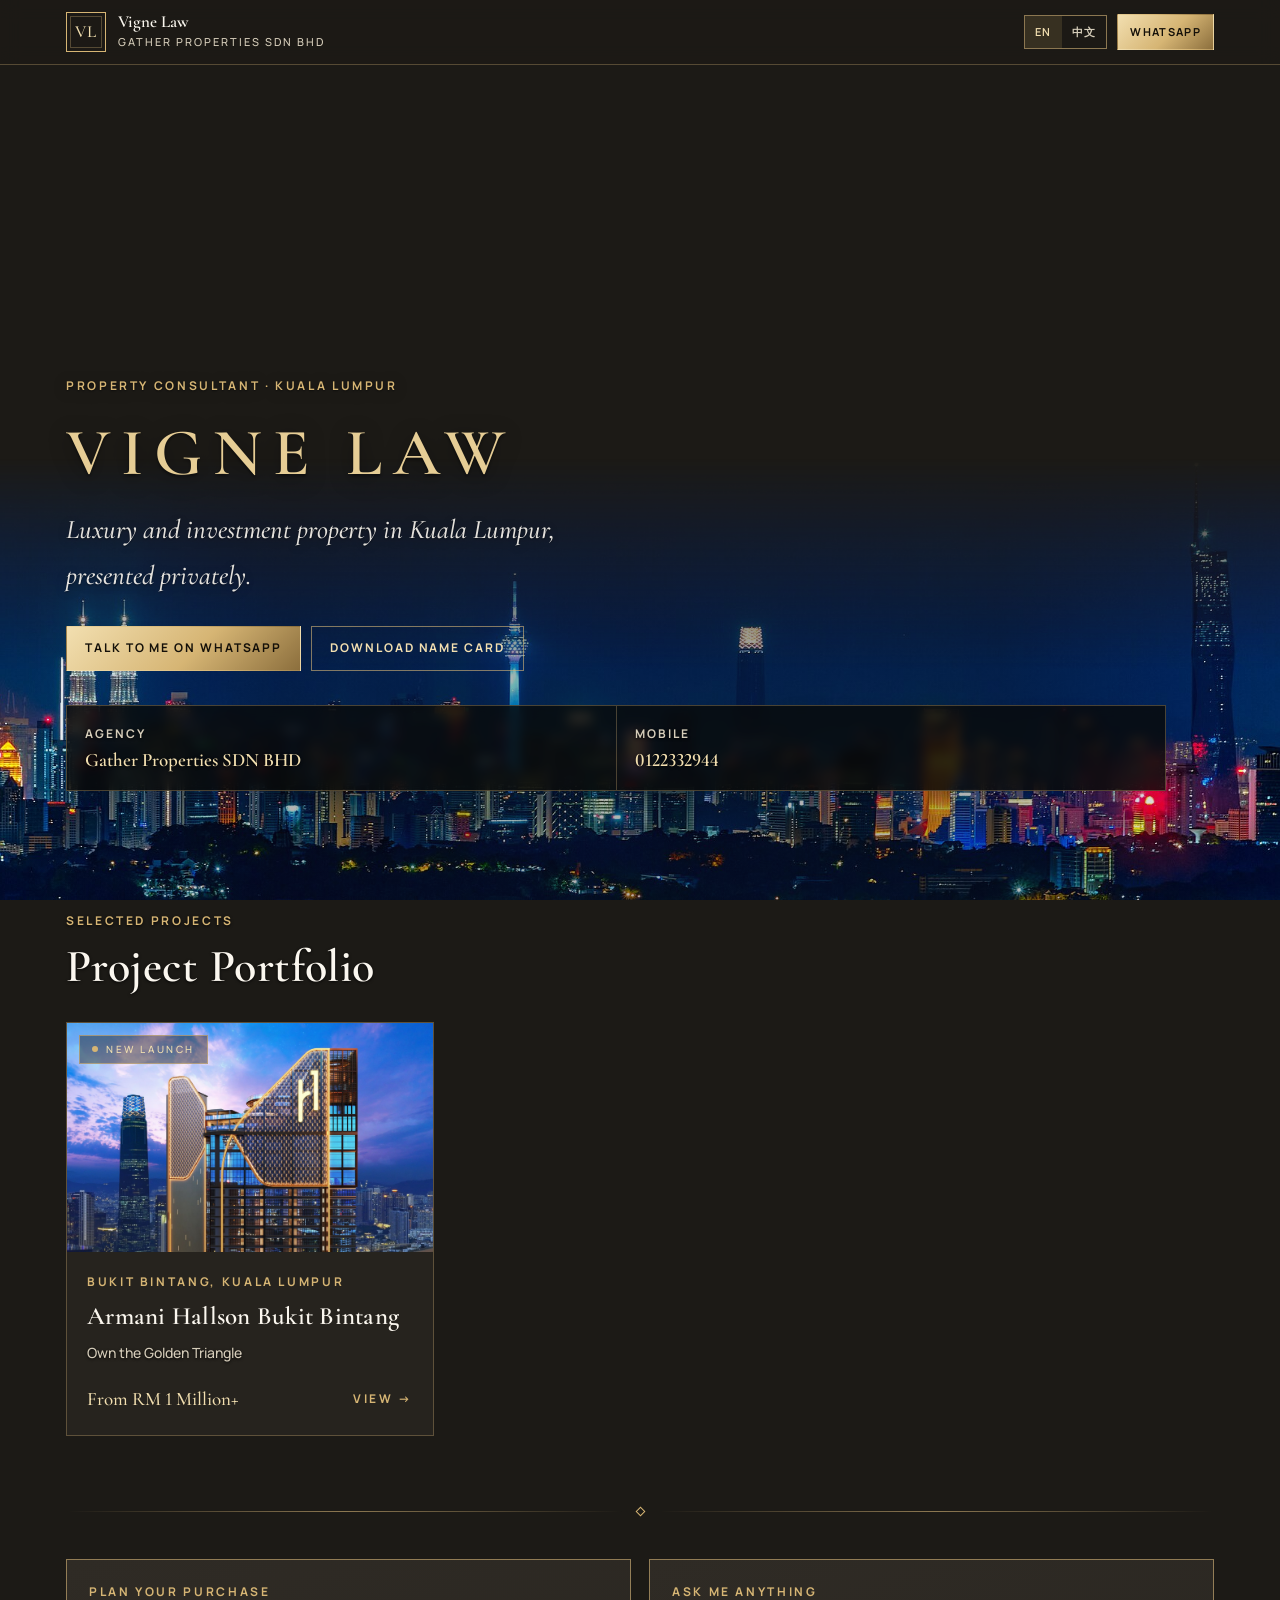
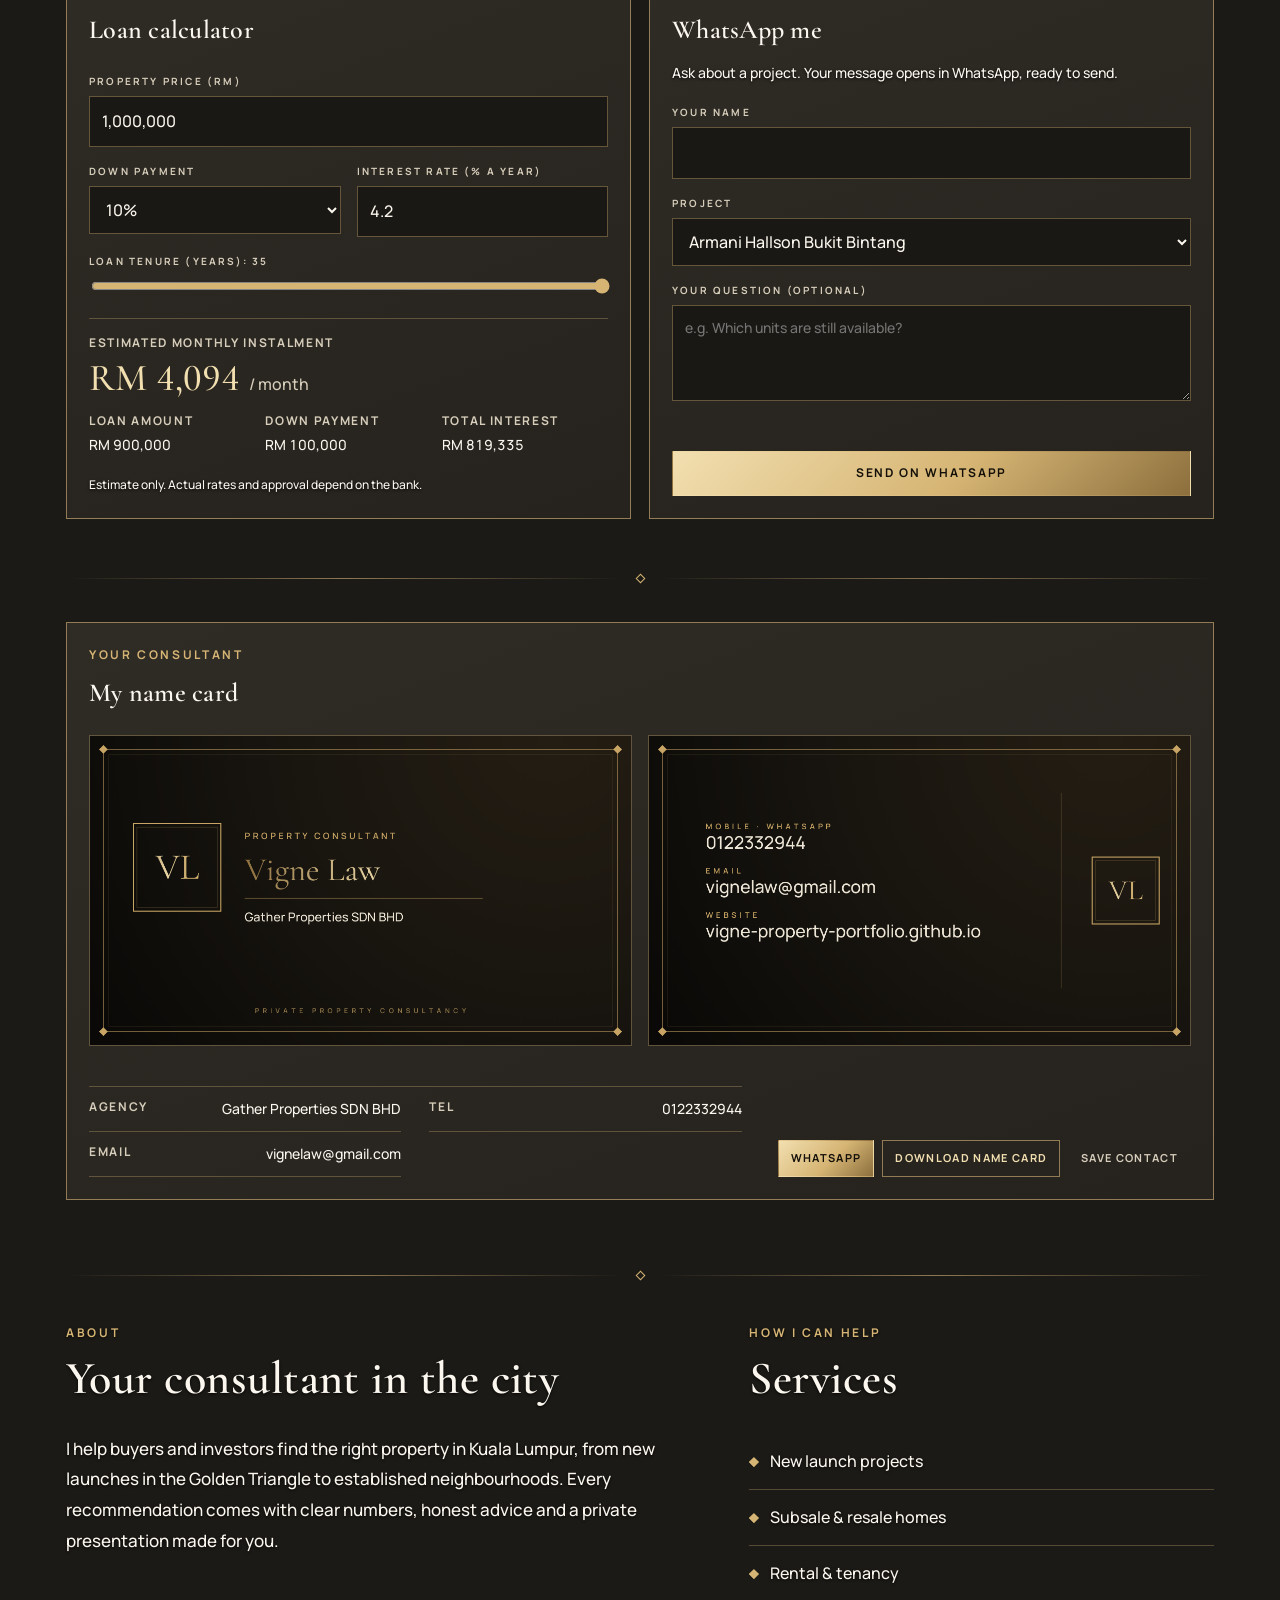
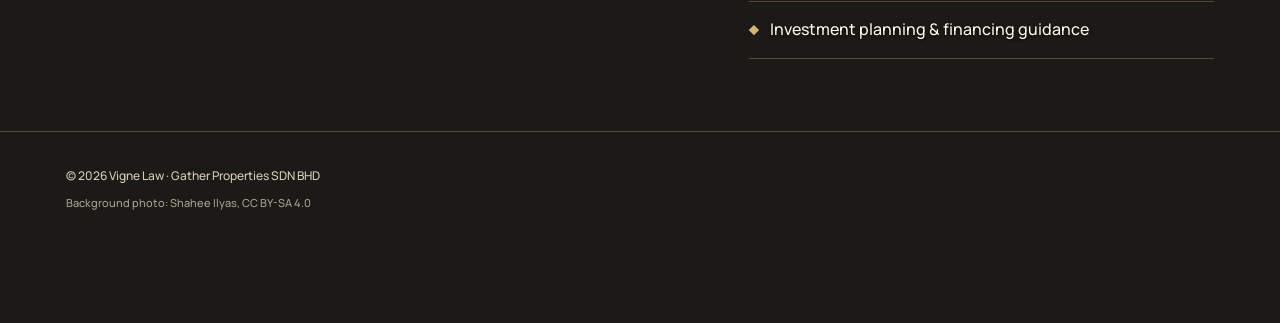
<file: index.html>
<!doctype html>
<html lang="en">
<head>
<meta charset="utf-8">
<meta name="viewport" content="width=device-width,initial-scale=1,viewport-fit=cover">
<title>Vigne Law · Property Consultant</title>
<script>window.STATIC_SITE=true</script>
<meta name="description" content="Luxury and investment property in Kuala Lumpur with Vigne Law.">
<meta property="og:type" content="website">
<meta property="og:title" content="Vigne Law · Property Consultant">
<meta property="og:description" content="Luxury and investment property in Kuala Lumpur with Vigne Law.">
<meta property="og:url" content="https://vigne-property-portfolio.github.io/">
<meta property="og:image" content="https://vigne-property-portfolio.github.io/uploads/bg-kl-skyline-night.jpg">
<meta name="twitter:card" content="summary_large_image">
<link rel="preconnect" href="https://fonts.googleapis.com">
<link rel="preconnect" href="https://fonts.gstatic.com" crossorigin>
<link rel="stylesheet" href="https://fonts.googleapis.com/css2?family=Cormorant+Garamond:ital,wght@0,400;0,500;0,600;1,400;1,500&family=Manrope:wght@300;400;500;600;700&display=swap">
<link rel="stylesheet" href="/styles.css">
</head>
<body>
<div id="app"></div>
<script src="/namecard.js"></script>
<script src="/app.js"></script>
</body>
</html>
</file>
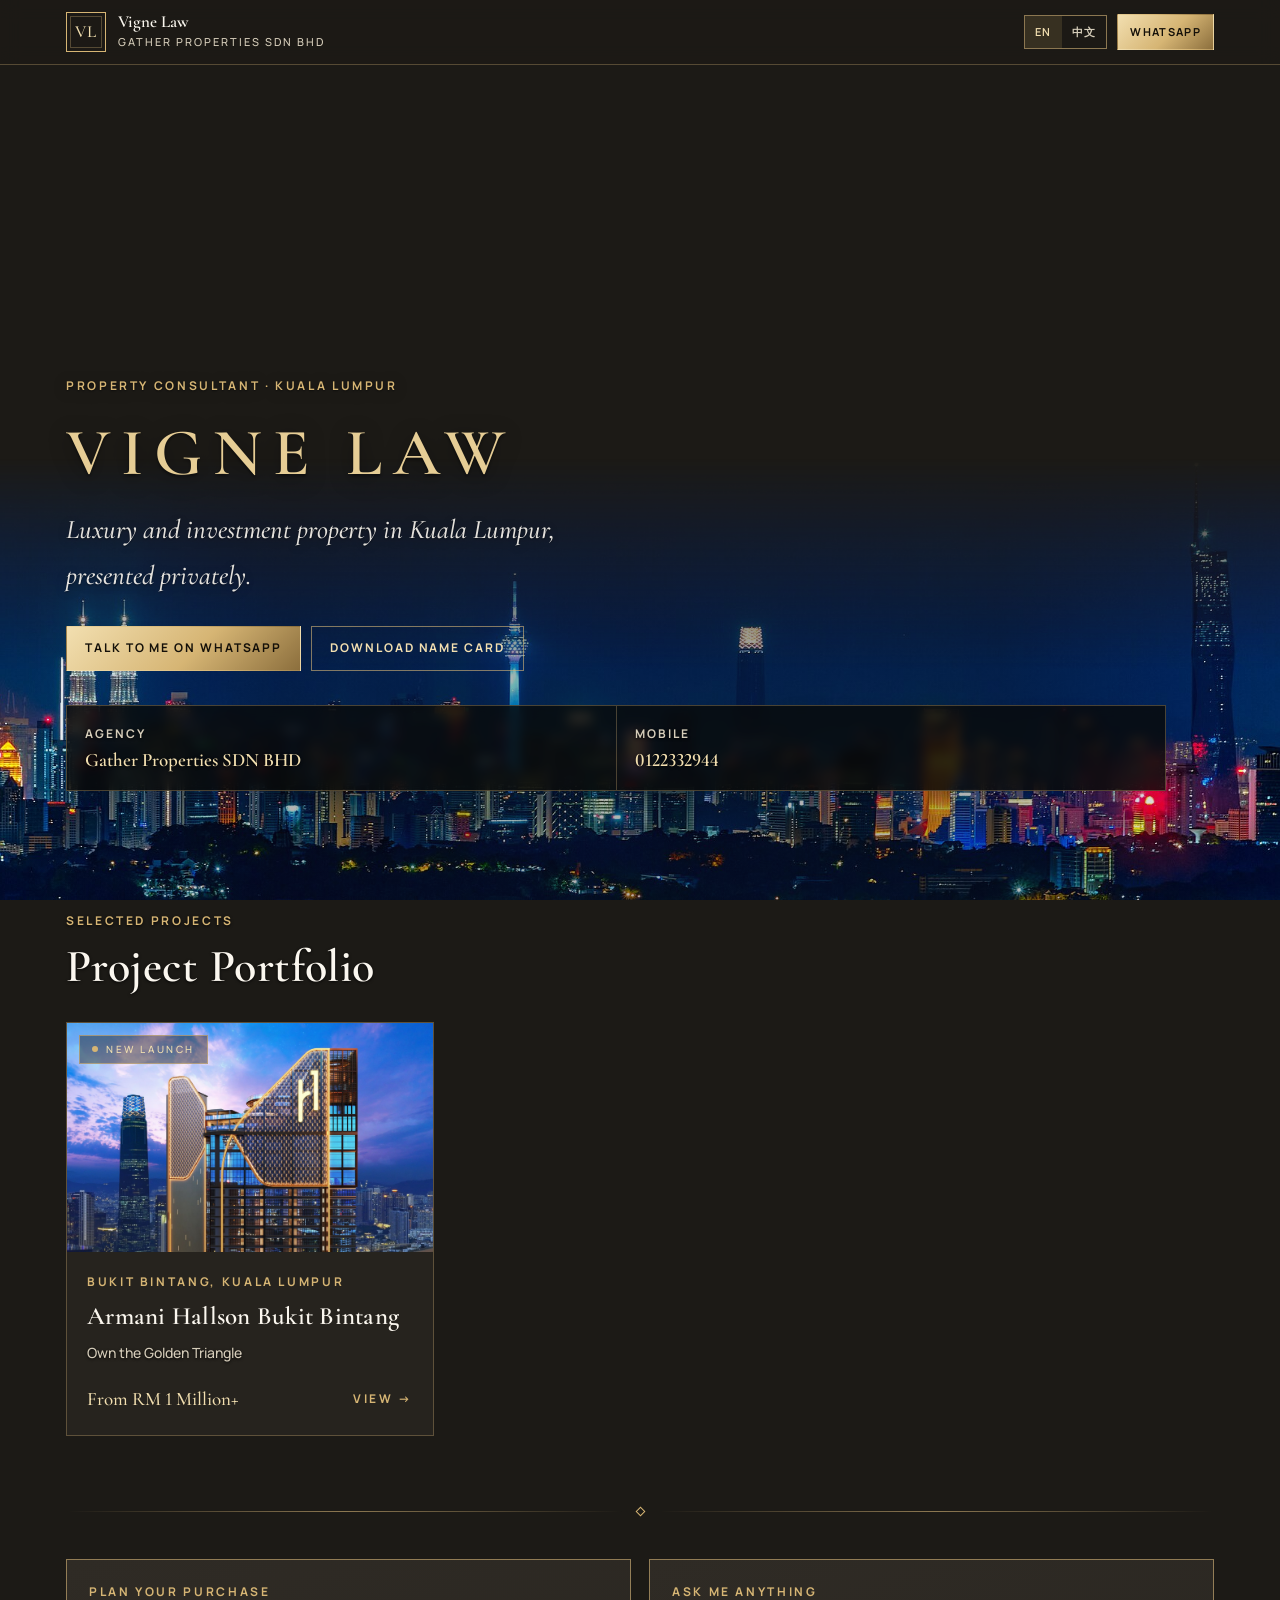
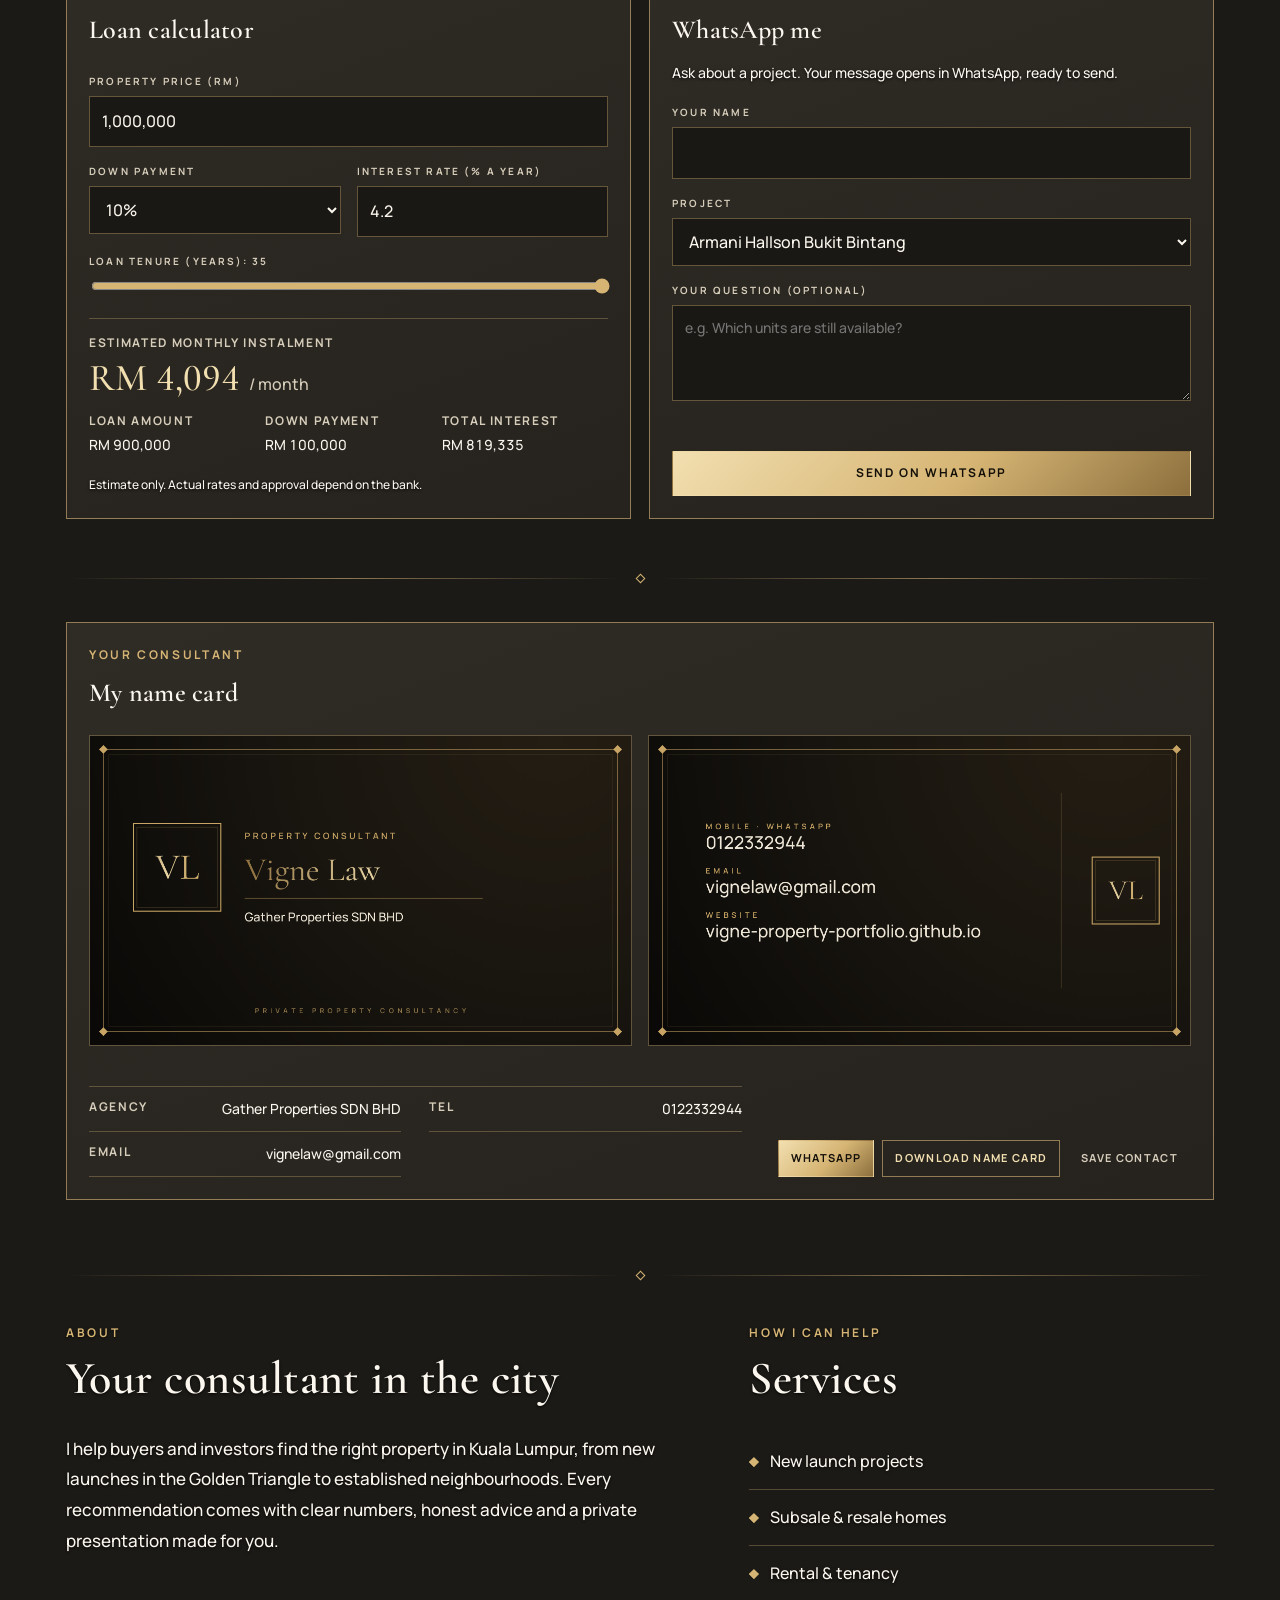
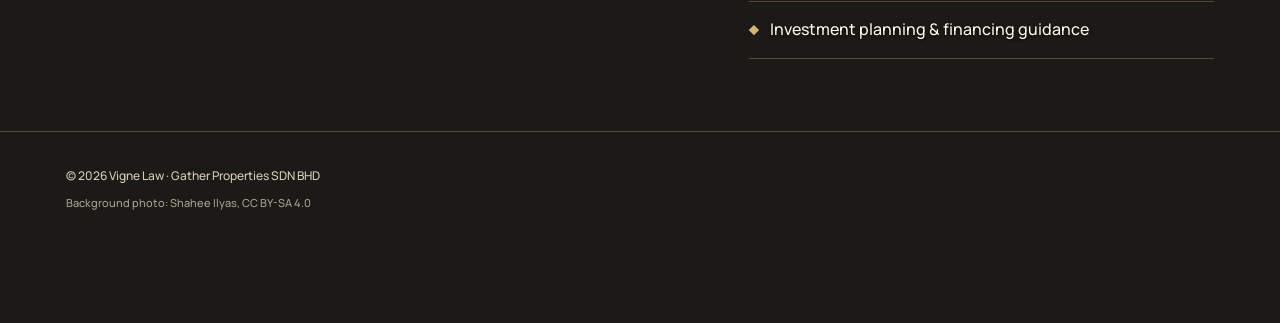
<file: p/armani-hallson-bukit-bintang/index.html>
<!doctype html>
<html lang="en">
<head>
<meta charset="utf-8">
<meta name="viewport" content="width=device-width,initial-scale=1,viewport-fit=cover">
<title>Armani Hallson Bukit Bintang</title>
<script>window.STATIC_SITE=true</script>
<meta name="description" content="Own the Golden Triangle · Bukit Bintang, Kuala Lumpur · From RM 1 Million+">
<meta property="og:type" content="website">
<meta property="og:title" content="Armani Hallson Bukit Bintang">
<meta property="og:description" content="Own the Golden Triangle · Bukit Bintang, Kuala Lumpur · From RM 1 Million+">
<meta property="og:url" content="https://vigne-property-portfolio.github.io/p/armani-hallson-bukit-bintang">
<meta property="og:image" content="https://vigne-property-portfolio.github.io/uploads/ahbb2-01-tower-night.jpg">
<meta name="twitter:card" content="summary_large_image">
<link rel="preconnect" href="https://fonts.googleapis.com">
<link rel="preconnect" href="https://fonts.gstatic.com" crossorigin>
<link rel="stylesheet" href="https://fonts.googleapis.com/css2?family=Cormorant+Garamond:ital,wght@0,400;0,500;0,600;1,400;1,500&family=Manrope:wght@300;400;500;600;700&display=swap">
<link rel="stylesheet" href="/styles.css">
</head>
<body>
<div id="app"></div>
<script src="/namecard.js"></script>
<script src="/app.js"></script>
</body>
</html>
</file>
<file: styles.css>
img{max-width:100%}[hidden]{display:none!important}
/* Layout: full-bleed cinematic hero, then a narrow editorial column of facts, gallery, units and agent card. Single dark "black & gold" world by design. */
:root{
  --ink:#1C1A16; --panel:#26231E; --panel-2:#2F2B25; --line:rgba(210,178,118,.32); --line-strong:rgba(210,178,118,.62);
  --gold:#D6B574; --gold-hi:#F2DFB0; --gold-lo:#8C6F3D; --text:#FBF7EF; --muted:#D6CDBA; --danger:#D98B7A;
  --display:"Cormorant Garamond","Cormorant","Garamond",Georgia,serif; --body:"Manrope",system-ui,-apple-system,"Segoe UI",sans-serif;
  --gutter-l:max(16px,env(safe-area-inset-left,0px)); --gutter-r:max(16px,env(safe-area-inset-right,0px));
  color-scheme:dark;
}
*{box-sizing:border-box}
html,body{background:var(--ink)}
body{margin:0;color:var(--text);font-family:var(--body);font-size:16px;line-height:1.7;font-weight:500}
body::before{content:"";position:fixed;inset:0 0 auto;height:env(safe-area-inset-top,0px);z-index:60;background:var(--ink)}
a{color:var(--gold-hi)}
h1,h2,h3{font-family:var(--display);font-weight:600;text-wrap:balance;margin:0;letter-spacing:.01em}
button,input,select,textarea{font:inherit;color:inherit}
:focus-visible{outline:1px solid var(--gold-hi);outline-offset:3px}
.wrap{max-width:1180px;margin:0 auto;padding-left:var(--gutter-l);padding-right:var(--gutter-r)}
.narrow{max-width:900px}
.eyebrow{font-size:12px;letter-spacing:.22em;text-transform:uppercase;color:var(--gold);font-weight:600}
.muted{color:var(--muted)}
.rule{display:flex;align-items:center;gap:14px;color:var(--gold)}
.rule::before,.rule::after{content:"";height:1px;flex:1;background:linear-gradient(90deg,transparent,var(--line-strong),transparent)}
.diamond{width:7px;height:7px;transform:rotate(45deg);border:1px solid var(--gold);flex:none}
.gold-text{background:linear-gradient(100deg,var(--gold-lo) 0%,var(--gold-hi) 38%,var(--gold) 60%,var(--gold-hi) 100%);-webkit-background-clip:text;background-clip:text;color:transparent}

/* buttons */
.btn{display:inline-flex;align-items:center;justify-content:center;gap:8px;border:1px solid var(--line-strong);background:transparent;padding:11px 18px;font-size:12px;letter-spacing:.16em;text-transform:uppercase;font-weight:600;cursor:pointer;text-decoration:none;color:var(--gold-hi);transition:background .2s,color .2s,border-color .2s;border-radius:0}
.btn:hover{background:rgba(200,165,100,.1);border-color:var(--gold)}
.btn-solid{background:linear-gradient(135deg,var(--gold-hi),var(--gold) 55%,var(--gold-lo));color:#17130B;border-color:transparent}
.btn-solid:hover{background:linear-gradient(135deg,#F3E3BA,var(--gold-hi) 55%,var(--gold));color:#17130B}
.btn-sm{padding:8px 12px;font-size:11px;letter-spacing:.12em}
.btn-ghost{border-color:transparent;color:var(--muted)}
.btn-ghost:hover{color:var(--gold-hi);background:transparent}
.btn-danger{color:var(--danger);border-color:rgba(217,139,122,.45)}
.btn[disabled]{opacity:.45;cursor:not-allowed}

/* top bar */
.topbar{position:sticky;top:env(safe-area-inset-top,0px);z-index:40;background:rgba(28,26,22,.86);backdrop-filter:blur(10px);-webkit-backdrop-filter:blur(10px);border-bottom:1px solid var(--line)}
.topbar .wrap{display:flex;align-items:center;justify-content:space-between;gap:12px;min-height:64px;flex-wrap:wrap;padding-block:8px}
.brand{display:flex;align-items:center;gap:12px;min-width:0}
.mono{width:40px;height:40px;border:1px solid var(--gold);display:grid;place-items:center;font-family:var(--display);color:var(--gold-hi);font-size:17px;letter-spacing:.04em;flex:none;position:relative}
.mono::after{content:"";position:absolute;inset:3px;border:1px solid var(--line)}
.brand-name{font-family:var(--display);font-size:17px;line-height:1.2}
.brand-sub{font-size:11px;letter-spacing:.18em;text-transform:uppercase;color:var(--muted)}

/* hero */
.hero{position:relative;min-height:min(78vh,760px);display:flex;align-items:flex-end;overflow:hidden;background:radial-gradient(120% 90% at 80% 0%,rgba(42,34,22,.45) 0%,rgba(18,15,10,.25) 45%,transparent 100%)}
.hero img.cover{position:absolute;inset:0;width:100%;height:100%;object-fit:cover;max-width:100%}
.hero::after{content:"";position:absolute;inset:0;background:linear-gradient(90deg,rgba(28,26,22,.82) 0%,rgba(28,26,22,.55) 38%,rgba(28,26,22,0) 70%),linear-gradient(180deg,rgba(28,26,22,.35) 0%,rgba(28,26,22,.2) 35%,rgba(28,26,22,.88) 76%,var(--ink) 100%)}
.hero h1{filter:drop-shadow(0 2px 18px rgba(0,0,0,.55))}
.hero .ghost-mark{position:absolute;right:-2vw;top:4%;font-family:var(--display);font-size:clamp(160px,30vw,420px);line-height:.8;color:transparent;-webkit-text-stroke:1px rgba(200,165,100,.16);pointer-events:none;user-select:none}
.hero-inner{position:relative;z-index:2;width:100%;padding-block:120px 48px}
/* Hero title: classic serif capitals, wide spacing, soft solid gold */
.hero h1{font-size:clamp(30px,5.2vw,68px);line-height:1.18;margin:16px 0 14px;text-transform:uppercase;letter-spacing:.16em;font-weight:500;max-width:min(100%,15em)}
h1,h2,h3,.fact .v,.tagline,.brand-name,.mono,td,.pcard,.agent{font-variant-numeric:lining-nums}
.hero h1.gold-text{background:none;-webkit-background-clip:border-box;background-clip:border-box;color:#E6CD95}
.hero .tagline{font-family:var(--display);font-style:italic;font-size:clamp(20px,2.4vw,27px);color:var(--text);opacity:.9;max-width:44ch}
.status-chip{display:inline-flex;align-items:center;gap:8px;border:1px solid var(--line-strong);padding:5px 12px;font-size:10px;letter-spacing:.26em;text-transform:uppercase;color:var(--gold-hi);background:rgba(28,26,22,.45)}
.status-chip::before{content:"";width:6px;height:6px;border-radius:50%;background:var(--gold)}

/* facts */
.facts{display:grid;grid-template-columns:repeat(auto-fit,minmax(170px,1fr));border-top:1px solid var(--line);border-bottom:1px solid var(--line);margin-top:34px}
.fact{padding:18px 18px 18px 0;min-width:0}
.fact + .fact{padding-left:18px;border-left:1px solid var(--line)}
.fact .k{font-size:12px;letter-spacing:.16em;text-transform:uppercase;color:var(--muted)}
.fact .v{font-family:var(--display);font-size:22px;color:var(--gold-hi);margin-top:4px;line-height:1.25;overflow-wrap:anywhere}

section.block{padding-block:72px}
.sec-head{display:flex;flex-direction:column;gap:10px;margin-bottom:30px}
.sec-head h2{font-size:clamp(30px,4vw,46px);line-height:1.1}
.prose{max-width:66ch;color:#ECE5D5;white-space:pre-line;font-size:17px;line-height:1.8}
/* keep body text readable over the page photo */
.prose,.highlights,.fact,.facilities,.sec-head,.muted,.agent .meta,td{text-shadow:0 1px 3px rgba(0,0,0,.85)}
.highlights li{font-size:16px;color:var(--text)}
.two-col{display:grid;grid-template-columns:minmax(0,1.35fr) minmax(0,1fr);gap:56px}
@media (max-width:820px){.two-col{grid-template-columns:1fr;gap:36px}}
.highlights{list-style:none;margin:0;padding:0;display:grid;gap:0}
.highlights li{display:flex;gap:14px;align-items:baseline;padding:14px 0;border-bottom:1px solid var(--line)}
.highlights li .diamond{transform:rotate(45deg) translateY(-2px);background:var(--gold)}
.facilities{display:flex;flex-wrap:wrap;gap:10px}
.facilities span{border:1px solid var(--line);padding:8px 14px;font-size:14px;color:#ECE5D5;background:var(--panel)}

/* gallery */
.gallery{display:grid;grid-template-columns:repeat(6,1fr);grid-auto-rows:150px;gap:8px;grid-auto-flow:dense}
.gallery button{padding:0;border:0;cursor:zoom-in;overflow:hidden;background:var(--panel);grid-column:span 2;position:relative}
.gallery button:nth-child(5n+1){grid-column:span 4;grid-row:span 2}
.gallery img{width:100%;height:100%;object-fit:cover;transition:transform .6s ease,filter .4s;filter:saturate(.95)}
.gallery button:hover img{transform:scale(1.04);filter:saturate(1.05)}
@media (max-width:640px){.gallery{grid-template-columns:repeat(2,1fr);grid-auto-rows:130px}.gallery button,.gallery button:nth-child(5n+1){grid-column:span 1;grid-row:span 1}.gallery button:first-child{grid-column:span 2;grid-row:span 2}}

/* units table */
.table-wrap{overflow-x:auto;border:1px solid var(--line);background:rgba(28,26,22,.86)}
.facilities span{background:rgba(19,17,13,.88)}
table{width:100%;border-collapse:collapse;min-width:520px}
th,td{text-align:left;padding:16px 18px;border-bottom:1px solid var(--line)}
th{font-size:12px;letter-spacing:.16em;text-transform:uppercase;color:var(--muted);font-weight:600;background:var(--panel)}
td{font-variant-numeric:tabular-nums}
td.u-name{font-family:var(--display);font-size:19px;color:var(--text)}
td.u-price{color:var(--gold-hi);font-weight:600}
tr:last-child td{border-bottom:0}

/* agent card */
.agent{border:1px solid var(--line-strong);background:linear-gradient(160deg,var(--panel-2),var(--panel));padding:40px;display:grid;grid-template-columns:auto minmax(0,1fr) auto;gap:28px;align-items:center;position:relative}
.agent::before{content:"";position:absolute;inset:6px;border:1px solid var(--line);pointer-events:none}
.agent .mono{width:76px;height:76px;font-size:30px}
.agent h3{font-size:30px}
.agent .meta{display:flex;flex-wrap:wrap;gap:6px 18px;font-size:13px;color:var(--muted);margin-top:6px}
.agent .actions{display:flex;flex-direction:column;gap:10px;position:relative}
.contact-line{display:flex;align-items:center;gap:10px;flex-wrap:wrap;margin-top:14px;font-variant-numeric:tabular-nums}
.contact-line .num{font-size:17px;color:var(--text);user-select:all}
@media (max-width:760px){.agent{grid-template-columns:1fr;padding:28px}.agent .actions{flex-direction:row;flex-wrap:wrap}}

.links-row{display:flex;flex-wrap:wrap;gap:12px;margin-top:26px}
footer.foot{border-top:1px solid var(--line);padding-block:34px 110px;font-size:12px;color:var(--muted)}
footer.foot .wrap{display:flex;flex-direction:column;gap:8px}

.mobile-cta{display:none}
@media (max-width:760px){.mobile-cta{display:flex;position:fixed;left:0;right:0;bottom:0;z-index:45;gap:8px;padding:10px var(--gutter-r) calc(10px + env(safe-area-inset-bottom,0px)) var(--gutter-l);background:rgba(28,26,22,.94);border-top:1px solid var(--line)}.mobile-cta .btn{flex:1}}

/* lightbox */
.lightbox{position:fixed;inset:0;z-index:80;background:rgba(6,5,4,.96);display:flex;align-items:center;justify-content:center;padding:calc(56px + env(safe-area-inset-top,0px)) var(--gutter-r) calc(56px + env(safe-area-inset-bottom,0px)) var(--gutter-l)}
.lightbox img{max-height:100%;max-width:100%;object-fit:contain}
.lb-btn{position:absolute;background:rgba(28,26,22,.6);border:1px solid var(--line-strong);color:var(--gold-hi);width:46px;height:46px;cursor:pointer;font-size:20px;display:grid;place-items:center}
.lb-close{top:calc(12px + env(safe-area-inset-top,0px));right:calc(12px + env(safe-area-inset-right,0px))}
.lb-prev{left:calc(12px + env(safe-area-inset-left,0px));top:50%;transform:translateY(-50%)}
.lb-next{right:calc(12px + env(safe-area-inset-right,0px));top:50%;transform:translateY(-50%)}
.lb-count{position:absolute;bottom:calc(16px + env(safe-area-inset-bottom,0px));left:0;right:0;text-align:center;font-size:11px;letter-spacing:.3em;color:var(--muted)}

/* admin */
.admin-bar{position:fixed;z-index:70;left:50%;transform:translateX(-50%);bottom:calc(16px + env(safe-area-inset-bottom,0px));display:flex;gap:6px;flex-wrap:wrap;justify-content:center;background:rgba(19,17,13,.96);border:1px solid var(--line-strong);padding:6px;box-shadow:0 14px 40px rgba(0,0,0,.5);max-width:calc(100% - 32px)}
@media (max-width:760px){.admin-bar{bottom:calc(76px + env(safe-area-inset-bottom,0px))}}
.dash-head{padding-block:56px 28px;display:flex;justify-content:space-between;align-items:flex-end;gap:20px;flex-wrap:wrap}
.dash-head h1{font-size:clamp(36px,5vw,58px);line-height:1.05;margin-top:10px}
.notice{border:1px solid var(--line-strong);background:var(--panel);padding:14px 18px;margin-bottom:24px;font-size:14px;display:flex;gap:14px;align-items:center;justify-content:space-between;flex-wrap:wrap}
.cards{display:grid;grid-template-columns:repeat(auto-fill,minmax(320px,1fr));gap:22px;padding-bottom:90px}
@media (max-width:420px){.cards{grid-template-columns:1fr}}
.pcard{border:1px solid var(--line);background:var(--panel);display:flex;flex-direction:column;min-width:0}
.pcard .thumb{aspect-ratio:16/10;max-width:100%;background:radial-gradient(120% 120% at 80% 0%,#2a2216,#0e0c09);position:relative;overflow:hidden;display:grid;place-items:center}
.pcard .thumb img{width:100%;height:100%;object-fit:cover;position:absolute;inset:0}
.pcard .thumb .ini{font-family:var(--display);font-size:64px;color:transparent;-webkit-text-stroke:1px rgba(200,165,100,.45)}
.pcard .thumb .status-chip{position:absolute;top:12px;left:12px}
.pcard .body{padding:20px;display:flex;flex-direction:column;gap:10px;flex:1;min-width:0}
.pcard h3{font-size:25px;line-height:1.15}
.linkbox{display:flex;align-items:center;gap:8px;border:1px solid var(--line);background:var(--ink);padding:8px 10px;font-size:12px;color:var(--muted);min-width:0}
.linkbox span{overflow:hidden;text-overflow:ellipsis;white-space:nowrap;flex:1;min-width:0;user-select:all}
.pcard .acts{display:flex;flex-wrap:wrap;gap:8px;margin-top:auto;padding-top:6px}
.confirm{border:1px solid rgba(217,139,122,.45);padding:10px 12px;font-size:13px;display:flex;gap:8px;align-items:center;flex-wrap:wrap}
.empty{border:1px dashed var(--line-strong);padding:48px 24px;text-align:center;color:var(--muted)}

/* forms */
.form{padding-bottom:120px}
.fgroup{border-top:1px solid var(--line);padding-block:30px;display:grid;grid-template-columns:220px minmax(0,1fr);gap:28px}
@media (max-width:760px){.fgroup{grid-template-columns:1fr;gap:16px}}
.fgroup h3{font-size:22px}
.fgroup .hint{font-size:13px;color:var(--muted);margin-top:6px}
.fields{display:grid;grid-template-columns:repeat(2,minmax(0,1fr));gap:16px}
@media (max-width:560px){.fields{grid-template-columns:1fr}}
.fld{display:flex;flex-direction:column;gap:6px;min-width:0}
.fld.full{grid-column:1/-1}
.fld label{font-size:10px;letter-spacing:.22em;text-transform:uppercase;color:var(--muted);font-weight:600}
.fld input,.fld select,.fld textarea{background:var(--ink);border:1px solid var(--line);padding:11px 12px;border-radius:0;width:100%;min-width:0}
.fld input:focus,.fld select:focus,.fld textarea:focus{border-color:var(--gold);outline:none}
.fld textarea{min-height:110px;resize:vertical;line-height:1.55}
.unit-row{display:grid;grid-template-columns:minmax(0,1.4fr) minmax(0,1fr) minmax(0,.8fr) minmax(0,1fr) auto;gap:8px;align-items:end;margin-bottom:8px}
@media (max-width:640px){.unit-row{grid-template-columns:1fr 1fr}.unit-row .fld:first-child{grid-column:1/-1}}
.thumbs{display:grid;grid-template-columns:repeat(auto-fill,minmax(150px,1fr));gap:12px;margin-top:14px}
.thumbs figure{margin:0;border:1px solid var(--line);background:var(--panel);display:flex;flex-direction:column}
.thumbs figure img{aspect-ratio:4/3;object-fit:cover;width:100%}
.thumbs figure .tb{display:flex;gap:2px;padding:4px;flex-wrap:wrap}
.thumbs figure .tb button{flex:1;background:transparent;border:1px solid var(--line);color:var(--muted);font-size:11px;padding:5px 4px;cursor:pointer}
.thumbs figure .tb button:hover{color:var(--gold-hi);border-color:var(--gold)}
.cover-tag{font-size:10px;letter-spacing:.2em;text-transform:uppercase;color:#17130B;background:var(--gold);padding:3px 8px;align-self:flex-start;margin:6px}
.upload-zone{border:1px dashed var(--line-strong);padding:20px;display:flex;align-items:center;gap:14px;flex-wrap:wrap;background:var(--panel)}
.savebar{position:sticky;bottom:0;z-index:30;background:rgba(28,26,22,.95);border-top:1px solid var(--line);padding-block:12px calc(12px + env(safe-area-inset-bottom,0px))}
.savebar .wrap{display:flex;justify-content:space-between;gap:10px;align-items:center;flex-wrap:wrap}

.private{min-height:80vh;display:flex;align-items:center;justify-content:center;text-align:center;padding-block:80px}
.private .box{max-width:560px;display:flex;flex-direction:column;align-items:center;gap:18px}
.private h1{font-size:clamp(34px,5vw,52px)}

.toast{position:fixed;z-index:90;top:calc(18px + env(safe-area-inset-top,0px));left:50%;transform:translateX(-50%);background:var(--panel-2);border:1px solid var(--gold);padding:12px 18px;font-size:13px;max-width:calc(100% - 32px);box-shadow:0 10px 30px rgba(0,0,0,.5)}
/* transparent property photo behind the whole site */
.page-bg{position:fixed;inset:0;z-index:0;background-size:cover;background-position:center;opacity:var(--bg-op,.2);pointer-events:none;transition:opacity .5s,background-image .5s;filter:saturate(.85)}
.page-bg::after{content:"";position:absolute;inset:0;background:linear-gradient(90deg,rgba(28,26,22,.15) 0%,rgba(28,26,22,.55) 18%,rgba(28,26,22,.55) 82%,rgba(28,26,22,.15) 100%)}
#app{position:relative;z-index:1}
.has-bg .ghost-mark{display:none}
.has-bg .landing-hero:not(:has(img.cover))::after{background:linear-gradient(90deg,rgba(28,26,22,.6) 0%,rgba(28,26,22,.25) 45%,rgba(28,26,22,0) 75%),linear-gradient(180deg,transparent 60%,rgba(28,26,22,.6) 100%)}
.bg-pick{display:grid;grid-template-columns:repeat(auto-fill,minmax(96px,1fr));gap:8px;margin-top:14px}
.bg-pick button{padding:0;border:2px solid transparent;background:var(--panel);cursor:pointer;aspect-ratio:4/3;overflow:hidden}
.bg-pick button img{width:100%;height:100%;object-fit:cover;display:block;opacity:.75}
.bg-pick button:hover img,.bg-pick button.on img{opacity:1}
.bg-pick button.on{border-color:var(--gold)}
/* phone fixes: title fits, facts grid tidy, stronger shade over bright photos */
@media (max-width:560px){
  .hero h1{font-size:clamp(24px,7.4vw,34px);letter-spacing:.1em}
  .facts{grid-template-columns:1fr 1fr}
  .fact,.fact + .fact{padding:14px 12px 14px 0;border-left:0}
  .fact:nth-child(2n){padding-left:14px;border-left:1px solid var(--line)}
  .fact:nth-child(n+3){border-top:1px solid var(--line)}
  .fact .v{font-size:19px}
  .hero::after{background:linear-gradient(180deg,rgba(28,26,22,.45) 0%,rgba(28,26,22,.55) 40%,rgba(28,26,22,.9) 70%,var(--ink) 100%)}
}
/* panorama: "Surrounded by the City's Finest" */
.pano{position:relative;margin:22px 0 0;border:1px solid var(--line-strong);overflow:hidden;background:#000;max-width:100%}
.pano img{display:block;width:100%;height:auto}
.pano svg{position:absolute;inset:0;width:100%;height:100%;pointer-events:none}
.pano line{stroke:#F4EEDF;stroke-width:1.2;vector-effect:non-scaling-stroke;opacity:.9}
.pano-lbl,.pano-hub{position:absolute;transform:translate(-50%,-140%);white-space:nowrap;font-size:clamp(9px,1.05vw,13px);font-weight:700;color:#fff;text-shadow:0 1px 3px rgba(0,0,0,.9)}
.pano-lbl::after{content:"";position:absolute;left:50%;bottom:-7px;width:6px;height:6px;margin-left:-3px;border-radius:50%;background:#fff}
.pano-hub{font-family:var(--display);font-size:clamp(11px,1.5vw,19px);letter-spacing:.2em;color:var(--gold-hi);text-transform:uppercase;transform:translate(-50%,-150%)}
.pano-lbl:first-of-type{transform:translate(-20%,-140%)}
.pano figcaption{position:absolute;right:5%;top:9%;text-align:left;font-family:var(--display);color:#F5EEDC;line-height:1.05;text-shadow:0 2px 10px rgba(0,0,0,.6)}
.pano figcaption span{display:block;font-size:clamp(16px,3vw,40px);font-weight:600}
.pano figcaption em{display:block;font-size:clamp(20px,3.8vw,52px);font-weight:600}
.pano-lbl:last-of-type{transform:translate(-85%,-140%)}
.pano-lbl b{font-weight:700}.pano-lbl .sn{display:none}
@media (max-width:700px){.pano-lbl .ln{display:none}.pano-lbl .sn{display:inline}}
@media (max-width:560px){.pano-lbl{font-size:8px}.pano-hub{font-size:10px;letter-spacing:.14em}
  .pano figcaption{position:static;padding:10px 14px 12px;background:#000;display:flex;gap:6px;align-items:baseline;flex-wrap:wrap}
  .pano figcaption span,.pano figcaption em{display:inline;font-size:20px}}
/* nearby place cards (shopping / dining / parks) */
.place-block{margin-top:44px}
.sub-h small{display:block;font-family:var(--body);font-size:11px;letter-spacing:.24em;text-transform:uppercase;color:var(--gold);font-weight:700;margin-top:6px}
.place-grid{display:grid;gap:14px}
.place-grid.g3{grid-template-columns:repeat(3,minmax(0,1fr))}
.place-grid.g4{grid-template-columns:repeat(4,minmax(0,1fr))}
@media (max-width:860px){.place-grid.g3,.place-grid.g4{grid-template-columns:repeat(2,minmax(0,1fr))}}
.place{background:rgba(28,26,22,.9);border:1px solid var(--line);display:flex;flex-direction:column;min-width:0}
.place .ph{aspect-ratio:3/2;overflow:hidden;max-width:100%}
.place.tall .ph{aspect-ratio:3/4}
.place .ph img{width:100%;height:100%;object-fit:cover;display:block;transition:transform .6s}
.place:hover .ph img{transform:scale(1.04)}
.place .pt{padding:12px 14px 14px;display:flex;flex-direction:column;gap:8px}
.place h4{margin:0;font-family:var(--display);font-style:italic;font-weight:600;font-size:21px;line-height:1.15}
.dist{align-self:flex-start;font-size:10px;letter-spacing:.16em;text-transform:uppercase;font-weight:700;padding:4px 8px;border:1px solid var(--line-strong);color:var(--muted);white-space:nowrap}
.dist.walk{color:#17130B;background:var(--gold);border-color:var(--gold)}
.near-cols{display:grid;grid-template-columns:repeat(auto-fit,minmax(240px,1fr));gap:18px 28px;background:rgba(28,26,22,.86);border:1px solid var(--line);padding:22px}
.near-cols ul{list-style:none;margin:10px 0 0;padding:0}
.near-cols li{display:flex;justify-content:space-between;align-items:center;gap:10px;padding:9px 0;border-bottom:1px solid var(--line);font-size:14.5px}
.near-cols li span:first-child{min-width:0}
/* booking (left) + consultant (right) */
.plan-grid{align-items:stretch}
.agent-side{display:flex;min-width:0}
.agent-side .agent{flex:1;grid-template-columns:1fr;align-content:start;gap:22px;padding:32px}
.agent-side .agent .mono{width:64px;height:64px;font-size:26px}
.agent-side .agent h3{font-size:30px}
.agent-side .agent .actions{flex-direction:column;align-items:stretch;gap:10px;margin-top:6px}
.agent-side .agent .actions .btn{width:100%}
@media (max-width:860px){.agent-side .agent{padding:26px}}
/* surroundings map + floor plans */
.map-frame{display:block;width:100%;padding:8px;border:1px solid var(--line-strong);background:rgba(28,26,22,.86);cursor:zoom-in}
.map-frame img{display:block;width:100%;height:auto;max-width:100%}
.plans{display:grid;grid-template-columns:repeat(auto-fill,minmax(300px,1fr));gap:14px}
@media (max-width:420px){.plans{grid-template-columns:1fr}}
.plans button{padding:0;border:1px solid var(--line);background:#F7F1E6;cursor:zoom-in;aspect-ratio:3/2;overflow:hidden;max-width:100%}
.plans button img{width:100%;height:100%;object-fit:contain;display:block;transition:transform .4s}
.plans button:hover img{transform:scale(1.03)}
.sub-h{font-size:26px;margin:40px 0 16px}
.lightbox.light img{background:#F7F1E6}
/* language switch */
.top-right{display:flex;align-items:center;gap:10px;flex-wrap:wrap}
.lang{display:inline-flex;border:1px solid var(--line-strong)}
.lang button{background:transparent;border:0;color:var(--muted);padding:7px 10px;font-size:11px;letter-spacing:.12em;cursor:pointer;font-weight:600}
.lang button.on{background:rgba(200,165,100,.16);color:var(--gold-hi)}
@media (max-width:560px){.hide-sm{display:none}}
:lang(zh-Hans) body,:lang(zh-Hans) .btn,:lang(zh-Hans) .eyebrow{font-family:"Manrope","PingFang SC","Microsoft YaHei","Noto Sans SC",sans-serif}
:lang(zh-Hans) h2,:lang(zh-Hans) h3,:lang(zh-Hans) .tagline{font-family:"Cormorant Garamond","Songti SC","SimSun","Noto Serif SC",serif}
:lang(zh-Hans) .eyebrow{letter-spacing:.2em}
/* financing + viewing */
.plan-grid{display:grid;grid-template-columns:repeat(2,minmax(0,1fr));gap:22px;align-items:start}
@media (max-width:860px){.plan-grid{grid-template-columns:1fr}}
.panel{border:1px solid var(--line);background:linear-gradient(160deg,var(--panel-2),var(--panel));padding:28px;min-width:0}
.panel h3{font-size:28px}
.loan-out{margin-top:22px;border-top:1px solid var(--line);padding-top:18px}
.loan-out .k{font-size:12px;letter-spacing:.14em;text-transform:uppercase;color:var(--muted)}
.loan-out .big{font-family:var(--display);font-size:clamp(34px,4vw,46px);color:var(--gold-hi);line-height:1.15;margin:4px 0 16px;font-variant-numeric:lining-nums tabular-nums}
.loan-out .big small{font-size:16px;color:var(--muted);font-family:var(--body)}
.loan-grid{display:grid;grid-template-columns:repeat(3,minmax(0,1fr));gap:10px}
.loan-grid > div > div:last-child{font-variant-numeric:tabular-nums;margin-top:2px;font-size:14px}
@media (max-width:480px){.loan-grid{grid-template-columns:1fr 1fr}}
input[type=range]{accent-color:var(--gold);padding:0!important;border:0!important;background:transparent!important}
.range-val{font-family:var(--display);font-size:20px;color:var(--gold-hi)}
.landing-hero{min-height:min(86vh,820px)}
.hero.no-cover{background:none}
.hero.no-cover::after{display:none}
.hero.no-cover .facts{background:rgba(10,9,7,.78);backdrop-filter:blur(6px);-webkit-backdrop-filter:blur(6px);border:1px solid var(--line)}
.hero.no-cover .fact:first-child{padding-left:18px}
.landing-grid{display:grid;grid-template-columns:minmax(0,1fr) auto;gap:48px;align-items:end}
.portrait{width:min(320px,30vw);aspect-ratio:4/5;max-width:100%;border:1px solid var(--gold);padding:8px;background:rgba(28,26,22,.5)}
.portrait img{width:100%;height:100%;object-fit:cover;display:block}
@media (max-width:760px){.landing-grid{grid-template-columns:1fr}.portrait{width:200px;order:-1}}
.lcard{text-decoration:none;color:inherit;transition:border-color .25s,transform .25s}
.lcard:hover{border-color:var(--gold);transform:translateY(-3px)}
.reveal{animation:rise .9s cubic-bezier(.2,.7,.2,1) both}
@keyframes rise{from{transform:translateY(14px)}to{transform:none}}
@media (prefers-reduced-motion:reduce){.reveal{animation:none}.gallery img{transition:none}}
/* ---- readability: sharper, brighter text ---- */
.prose,.highlights li,.facilities span,td,.agent .meta,.contact-line,.panel p{color:var(--text)}
.muted{color:var(--muted)}
.eyebrow{font-weight:700;color:var(--gold)}
.fact .k,.loan-out .k,th,.fld label{color:var(--muted);font-weight:700}
.fact .v,.u-name,.brand-name,.panel h3,.sec-head h2{font-weight:600}
.hero h1{font-weight:600}
.tagline{font-weight:500}
.hero .wrap{text-shadow:0 1px 2px rgba(0,0,0,.55),0 2px 14px rgba(0,0,0,.35)}
.hero h1{filter:none;text-shadow:0 2px 3px rgba(0,0,0,.5),0 4px 22px rgba(0,0,0,.45)}
.btn{font-weight:700;text-shadow:none}
.btn-solid{color:#141009}
.fld input,.fld select,.fld textarea{background:#1A1814;border-color:rgba(210,178,118,.4)}
/* ---- wide panorama background: full width, sitting on the bottom edge ---- */
.page-bg.wide{background-size:100% auto;background-position:center bottom;background-repeat:no-repeat;opacity:calc(var(--bg-op,.2) * 3.8);filter:none;-webkit-mask-image:linear-gradient(to top,#000 0,#000 18vw,transparent 34.5vw);mask-image:linear-gradient(to top,#000 0,#000 18vw,transparent 34.5vw)}
.page-bg.wide::after{background:linear-gradient(90deg,rgba(10,9,7,0) 0%,rgba(10,9,7,.3) 22%,rgba(10,9,7,.3) 78%,rgba(10,9,7,0) 100%)}
@media (max-aspect-ratio:3/2){.page-bg.wide{background-size:auto 55vh}}
.bg-credit{font-size:11px;opacity:.75}
.bg-credit a{color:inherit;text-decoration:none}
.bg-credit a:hover{text-decoration:underline}
/* ---- dashboard owner tools: loan calculator, WhatsApp share, profile ---- */
.dash-tools{display:grid;grid-template-columns:repeat(3,minmax(0,1fr));gap:18px;margin-top:28px;align-items:stretch}
.namecard-wide{gap:6px}
.card-faces{display:grid;grid-template-columns:1fr 1fr;gap:16px;margin-top:14px}
.card-faces canvas,.card-faces img{display:block;width:100%;height:auto;border:1px solid var(--line)}
.card-faces img.one{grid-column:1/-1;max-width:640px}
.nc-bottom{display:grid;grid-template-columns:minmax(0,1fr) auto;gap:20px 36px;align-items:end;margin-top:18px}
.nc-rows{display:grid;grid-template-columns:repeat(auto-fit,minmax(220px,1fr));gap:0 28px;margin-top:0}
.nc-bottom .tool-acts{padding-top:0;margin-top:0}
@media (max-width:760px){.card-faces{grid-template-columns:1fr}.nc-bottom{grid-template-columns:1fr}}
.card-prev{margin-top:10px;border:1px solid var(--line)}
.card-prev img,.card-prev canvas{display:block;width:100%;height:auto}
.pf-row a{color:var(--text);text-decoration:none;text-align:right;overflow-wrap:anywhere;min-width:0}
.pf-row a:hover{color:var(--gold-hi)}
.tools-sec{padding-bottom:90px}
.tools-label{font-family:var(--display);font-size:clamp(28px,3.4vw,38px);font-weight:700;color:var(--gold-hi);letter-spacing:.02em;line-height:1.15}
.dash-tools.two{grid-template-columns:repeat(2,minmax(0,1fr))}
@media (max-width:700px){.dash-tools.two{grid-template-columns:1fr}}
.profile-wide{display:grid!important;grid-template-columns:minmax(0,.8fr) minmax(0,1.2fr);gap:10px 40px;align-items:start}
.profile-wide .pf-rows{margin-top:0;grid-column:2;grid-row:1 / span 3}
.profile-wide .tool-acts{grid-column:1;padding-top:6px}
@media (max-width:760px){.profile-wide{grid-template-columns:1fr}.profile-wide .pf-rows{grid-column:1;grid-row:auto}.profile-wide .tool-acts{grid-column:1}}
.tools-sec .rule{margin-bottom:44px}
.tools-sec .sec-head{margin-bottom:22px}
.tools-sec .dash-tools{margin-top:0}
@media (max-width:1040px){.dash-tools{grid-template-columns:1fr 1fr}.dash-tools .profile{grid-column:1/-1}}
@media (max-width:700px){.dash-tools{grid-template-columns:1fr}}
.panel.tool{padding:22px;display:flex;flex-direction:column;gap:6px;border-color:var(--line-strong)}
.panel.tool h3{font-size:26px}
.panel.tool .loan-out{margin-top:16px;padding-top:14px}
.panel.tool .loan-out .big{font-size:clamp(30px,3vw,38px);margin-bottom:10px}
.panel.tool textarea{font-size:14px;line-height:1.55}
.tool-acts{display:flex;flex-wrap:wrap;gap:8px;margin-top:auto;padding-top:14px}
.pf-head{display:flex;align-items:center;gap:16px;margin-top:8px}
.pf-head .mono{width:60px;height:60px;font-size:24px}
.pf-rows{margin-top:16px;border-top:1px solid var(--line)}
.pf-row{display:flex;justify-content:space-between;gap:14px;padding:10px 0;border-bottom:1px solid var(--line);font-size:14px;min-width:0}
.pf-row .k{font-size:12px;letter-spacing:.14em;text-transform:uppercase;color:var(--muted);font-weight:700;flex:none}
.pf-row span:last-child{text-align:right;overflow-wrap:anywhere;min-width:0}
</file>
